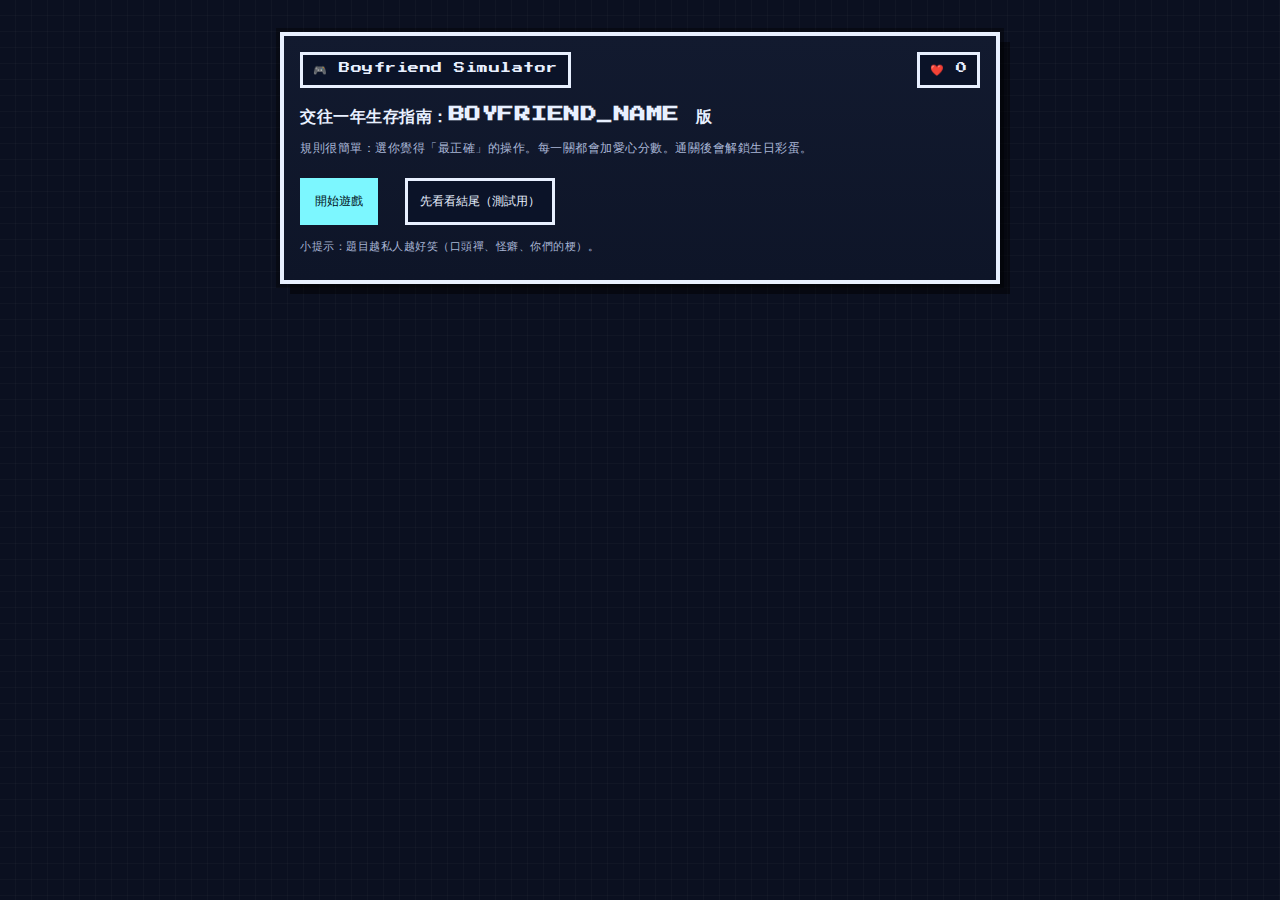
<file: index.html>
<!doctype html>
<html lang="zh-Hant">
<head>
  <meta charset="utf-8" />
  <meta name="viewport" content="width=device-width,initial-scale=1" />
  <link rel="preconnect" href="https://fonts.googleapis.com">
<link rel="preconnect" href="https://fonts.gstatic.com" crossorigin>
<link href="https://fonts.googleapis.com/css2?family=Press+Start+2P&display=swap" rel="stylesheet">
  <title>交往一年生存指南</title>
  <style>
  :root{
    --bg:#0b1020;
    --panel:#121a2f;
    --panel2:#0e1528;
    --text:#e8f0ff;
    --muted:#a9b6d6;
    --border:#e8f0ff;
    --accent:#7cf7ff;
  }

  body{
    margin:0;
    background:
      linear-gradient(transparent 15px, rgba(255,255,255,.05) 16px),
      linear-gradient(90deg, transparent 15px, rgba(255,255,255,.05) 16px),
      var(--bg);
    background-size:16px 16px;
    color:var(--text);
    display:flex;
    justify-content:center;
    font-family:"Press Start 2P", ui-monospace, SFMono-Regular, Menlo, Monaco, Consolas, "Liberation Mono", monospace;
    letter-spacing:0.5px;
  }

  .wrap{max-width:720px;width:100%;padding:18px;}

  /* 卡片變成像素框 */
  .card{
    background:linear-gradient(var(--panel), var(--panel2));
    border:4px solid var(--border);
    border-radius:0;
    padding:16px;
    margin:14px 0;
    box-shadow: 0 0 0 4px rgba(0,0,0,.35), 10px 10px 0 rgba(0,0,0,.45);
  }

  h1{font-size:16px;margin:0 0 10px;line-height:1.5;}
  h2{font-size:14px;margin:0 0 10px;line-height:1.6;}
  p{margin:10px 0;line-height:1.8;color:var(--muted);font-size:12px;}

  .topbar{display:flex;justify-content:space-between;align-items:center;gap:10px;flex-wrap:wrap;}
  .pill{
    border:3px solid var(--border);
    border-radius:0;
    padding:8px 10px;
    background:#0b1328;
    color:var(--text);
    font-size:11px;
  }

  /* 按鈕像復古 RPG 選單 */
  .btn{
    border:3px solid var(--border);
    background:#0b1328;
    color:var(--text);
    padding:12px 12px;
    border-radius:0;
    cursor:pointer;
    margin:10px 10px 0 0;
    text-decoration:none;
    display:inline-block;
    font-size:12px;
  }
  .btn.primary{
    background:var(--accent);
    color:#001018;
    border-color:var(--accent);
  }
  .btn:hover{filter:brightness(1.05); transform:translateY(-1px);}

  .choices{display:flex;flex-direction:column;gap:10px;margin-top:12px;}

  .choice{
    padding:14px;
    border-radius:0;
    border:3px solid var(--border);
    background:#0b1328;
    cursor:pointer;
    text-align:left;
    font-size:12px;
    line-height:1.7;
    position:relative;
  }
  .choice::before{
    content:"▶";
    position:absolute;
    left:10px;
    top:50%;
    transform:translateY(-50%);
    opacity:0;
  }
  .choice{padding-left:32px;}
  .choice:hover::before{opacity:1;}
  .choice:hover{outline:3px solid rgba(124,247,255,.55);}

  .small{font-size:11px;color:var(--muted);}

  .hidden{display:none;}

  /* 手機：字太擠就縮一點 */
  @media (max-width:420px){
    h1{font-size:14px;}
    p,.btn,.choice,.pill{font-size:11px;}
  }
</style>
  </style>
</head>
<body>
  <div class="wrap">
    <div class="card" id="screen-start">
      <div class="topbar">
        <div class="pill">🎮 Boyfriend Simulator</div>
        <div class="pill">❤️ <span id="score">0</span></div>
      </div>
      <h1 style="margin-top:14px;">交往一年生存指南：<span id="bfName"></span> 版</h1>
      <p>規則很簡單：選你覺得「最正確」的操作。每一關都會加愛心分數。通關後會解鎖生日彩蛋。</p>
      <button class="btn primary" id="btnStart">開始遊戲</button>
      <button class="btn" id="btnTest">先看看結尾（測試用）</button>
      <p class="small">小提示：題目越私人越好笑（口頭禪、怪癖、你們的梗）。</p>
    </div>

    <div class="card hidden" id="screen-quiz">
      <div class="topbar">
        <div class="pill">關卡 <span id="qIndex">1</span>/3</div>
        <div class="pill">❤️ <span id="score2">0</span></div>
      </div>
      <h2 id="question"></h2>
      <div class="choices" id="choices"></div>
      <p class="small" id="feedback"></p>
      <button class="btn hidden" id="btnNext">下一關</button>
    </div>

    <div class="card hidden" id="screen-end">
      <div class="topbar">
        <div class="pill">✅ 通關成功</div>
        <div class="pill">❤️ <span id="finalScore">0</span></div>
      </div>
      <h2 id="titleResult"></h2>
      <p id="textResult"></p>
      <div style="margin-top:10px;">
        <a class="btn primary" id="btnGift" href="#" target="_blank" rel="noopener">打開禮物影片 🎁</a>
        <button class="btn" id="btnRestart">再玩一次</button>
      </div>
      <p class="small">如果你願意：看完影片後回我一句「我最喜歡的是哪一關」🙂</p>
    </div>
  </div>

<script>
  // ✅ 你只要改這兩個
  const BOYFRIEND_NAME = "BOYFRIEND_NAME";
  const GIFT_VIDEO_URL = "GIFT_VIDEO_URL"; // 例如 YouTube 不公開連結/雲端分享連結

  // ✅ 你也可以把題目改成你們的梗
  const quiz = [
    {
      q: "第 1 關：當你（男友）電量只剩 5%，最佳救援方式是？",
      a: [
        { text: "抱抱模式（立刻回血）", score: 2, fb: "正解。抱一下真的很有效。" },
        { text: "餵食模式（先有熱量再談人生）", score: 2, fb: "正解。補給是核心技能。" },
        { text: "逼問模式：你怎麼了？你說啊！", score: 0, fb: "有用，但容易觸發『更累』狀態。" }
      ]
    },
    {
      q: "第 2 關：當你說「我不餓」，我應該？",
      a: [
        { text: "完全相信你（並撤退）", score: 0, fb: "風險極高：10 分鐘後可能出現『餓到沒耐心』。" },
        { text: "先買再說（你一定會吃）", score: 2, fb: "正解。這是多年觀察得出的結論。" },
        { text: "自己吃完不分你（看你怎樣）", score: -1, fb: "危險操作，但很有喜劇效果。" }
      ]
    },
    {
      q: "第 3 關：當你心情不太好/有點累時，最好的相處方式是？",
      a: [
        { text: "先停一下，等你準備好再講（我在）", score: 2, fb: "正解。這是『靈魂隊友』操作。" },
        { text: "立刻講大道理（希望你秒懂）", score: 0, fb: "有心但容易讓你更疲倦。" },
        { text: "直接消失/冷處理", score: -2, fb: "這會扣很多分…不建議 😭" }
      ]
    }
  ];

  let score = 0;
  let i = 0;
  let locked = false;

  const $ = (id) => document.getElementById(id);

  function setScore() {
    $("score").textContent = score;
    $("score2").textContent = score;
  }

  function show(screenId) {
    ["screen-start","screen-quiz","screen-end"].forEach(id => $(id).classList.add("hidden"));
    $(screenId).classList.remove("hidden");
  }

  function renderQ() {
    locked = false;
    $("feedback").textContent = "";
    $("btnNext").classList.add("hidden");
    $("qIndex").textContent = (i+1);
    $("question").textContent = quiz[i].q;
    const box = $("choices");
    box.innerHTML = "";
    quiz[i].a.forEach((opt) => {
      const btn = document.createElement("button");
      btn.className = "choice";
      btn.textContent = opt.text;
      btn.onclick = () => pick(opt);
      box.appendChild(btn);
    });
    setScore();
  }

  function pick(opt) {
    if (locked) return;
    locked = true;
    score += opt.score;
    setScore();
    $("feedback").textContent = opt.fb + `（本關 ${opt.score >= 0 ? "+" : ""}${opt.score}）`;
    $("btnNext").classList.remove("hidden");
  }

  function endScreen() {
    $("finalScore").textContent = score;
    let title, text;
    if (score >= 6) {
      title = "🏆 SSS級：靈魂隊友型女友";
      text = `生日快樂，${BOYFRIEND_NAME}。這一年我最確定的一件事是：我想一直跟你組隊。謝謝你把我放在心上，也謝謝你一直在。`;
    } else if (score >= 3) {
      title = "⭐ A級：穩定通關型女友";
      text = `生日快樂，${BOYFRIEND_NAME}。我們很會一起把日子過好。下一關也請讓我繼續陪你通關。`;
    } else {
      title = "🎀 可愛新手：需要更多抱抱練習";
      text = `生日快樂，${BOYFRIEND_NAME}。就算我偶爾操作失誤，我也還是最喜歡你。謝謝你這一年都很包容我。`;
    }
    $("titleResult").textContent = title;
    $("textResult").textContent = text;
    $("btnGift").href = GIFT_VIDEO_URL;
    show("screen-end");
  }

  $("bfName").textContent = BOYFRIEND_NAME;

  $("btnStart").onclick = () => {
    score = 0; i = 0;
    show("screen-quiz");
    renderQ();
  };

  $("btnNext").onclick = () => {
    if (i < quiz.length - 1) { i++; renderQ(); }
    else { endScreen(); }
  };

  $("btnRestart").onclick = () => {
    score = 0; i = 0;
    show("screen-start");
    setScore();
  };

  $("btnTest").onclick = () => { score = 6; endScreen(); };

  // init
  setScore();
</script>
</body>
</html>
</file>
